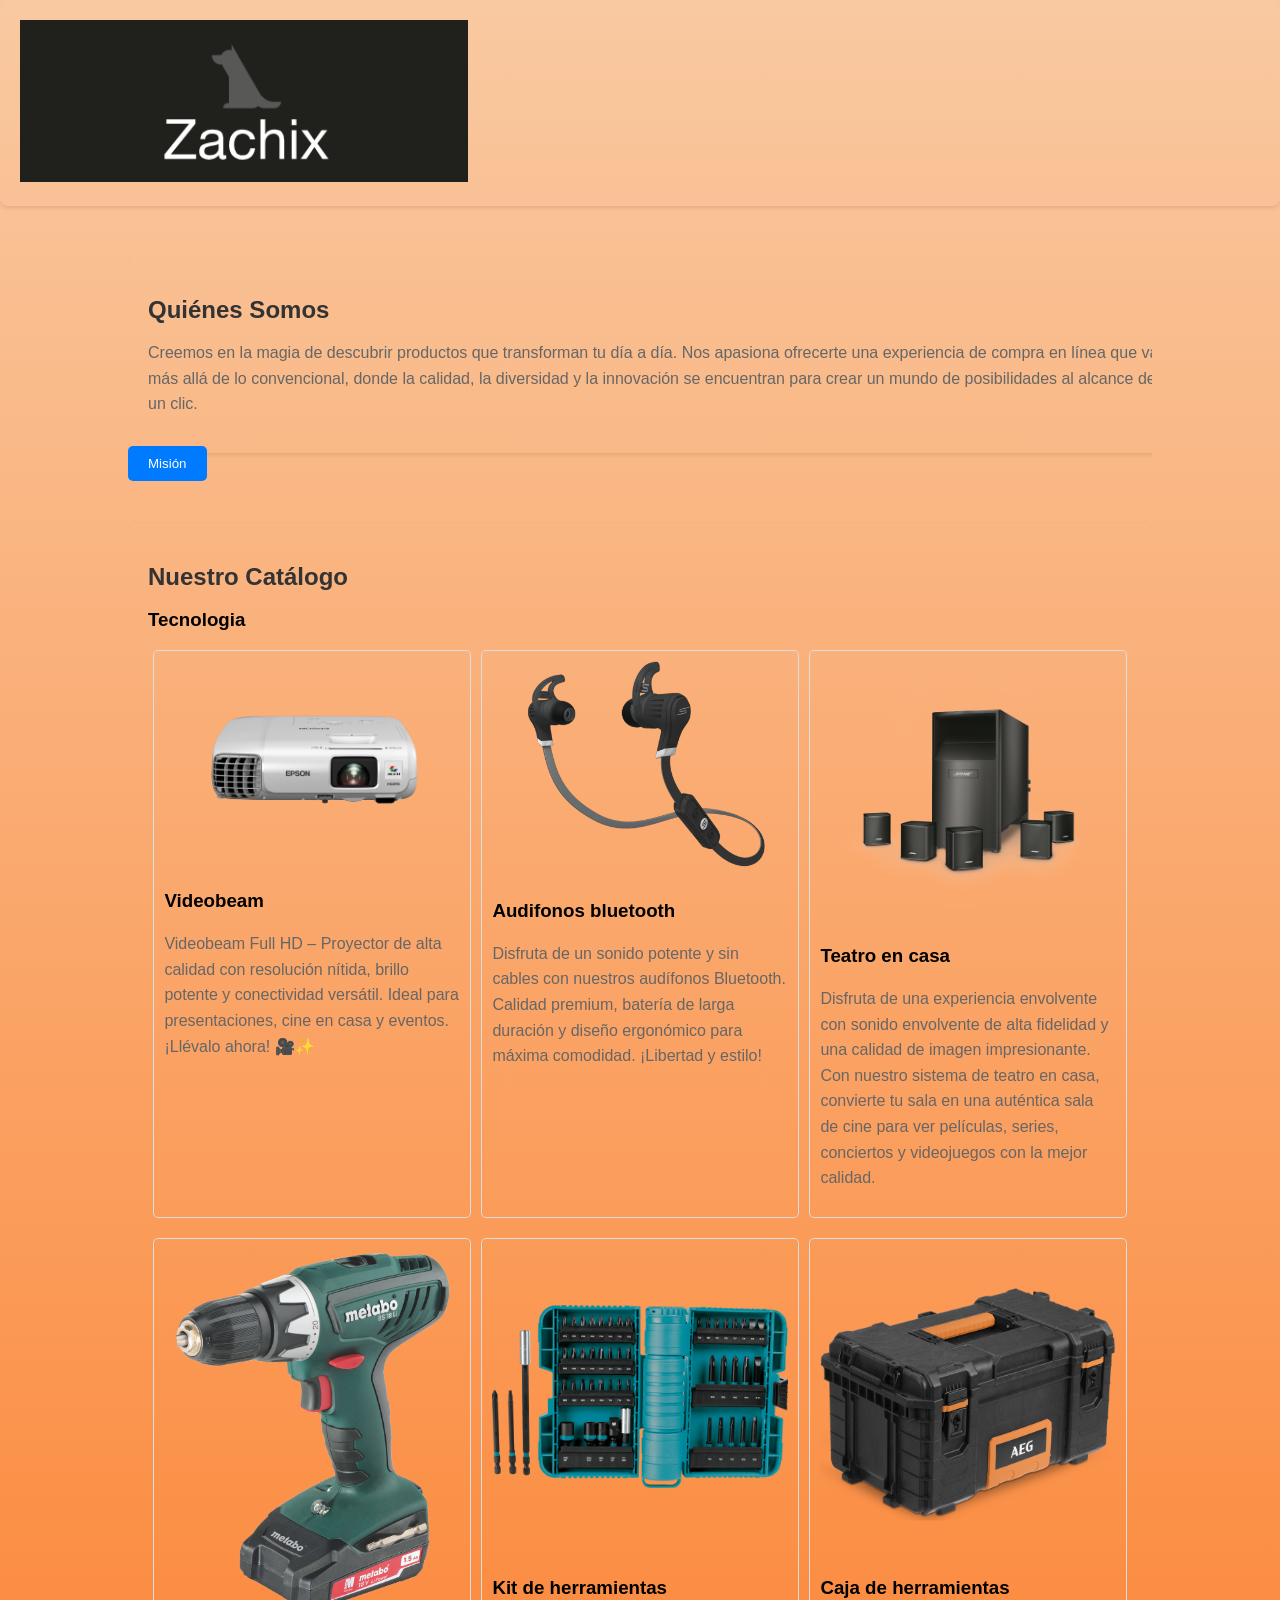
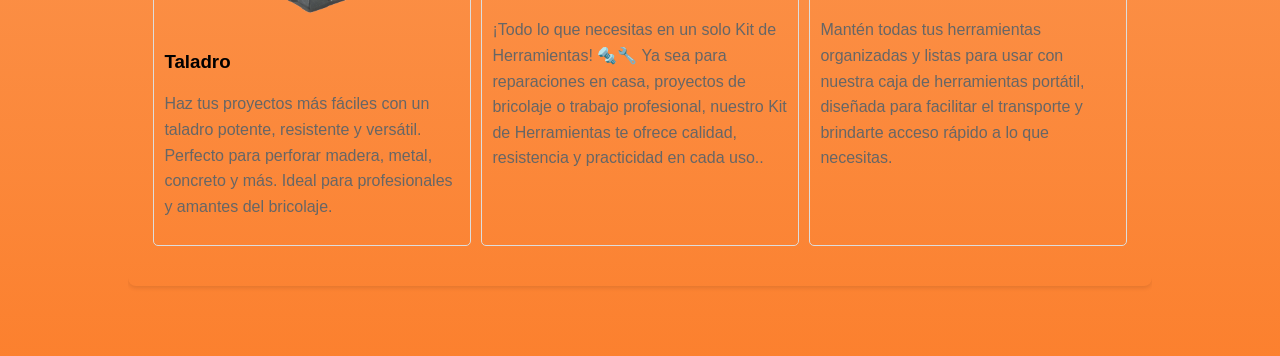
<file: index.html>
<!DOCTYPE html>
<html lang="es">
<head>
    <meta charset="UTF-8">
    <meta name="viewport" content="width=device-width, initial-scale=1.0">
    <link rel="icon" type="image/png" href="Imagenes/perro.png">
    <title>ZachixCo</title>
<link rel="stylesheet" href="style.css">
</head>
<body>
<div>
  <section>
  <img src="Imagenes/zachix.PNG" alt="">
</section>
</div>
    <div class="container">
        <button id="toggleButton">Misión</button>
        <div class="slider">
            <section class="quienes-somos">
                <h2>Quiénes Somos</h2>
                <p> Creemos en la magia de descubrir productos que transforman tu día a día. Nos apasiona ofrecerte una experiencia de compra en línea que va más allá de lo convencional, donde la calidad, la diversidad y la innovación se encuentran para crear un mundo de posibilidades al alcance de un clic.</p>
            </section>
            <section class="mision">
                <h2>Nuestra Misión</h2>
                <p>Nuestra misión es ofrecer productos innovadores, accesibles y de alta calidad que mejoren la vida de nuestros clientes. Nos enfocamos en brindar una experiencia de compra fácil, segura y rápida, asegurando satisfacción total a través de un servicio personalizado y una logística eficiente.</p>
            </section>
            <section class="vision">
                <h2>Nuestra Visión</h2>
                <p>Nuestra Visión es ser la tienda en línea de referencia en Bogotá y la región, destacándonos por la calidad, variedad y accesibilidad de nuestros productos. Buscamos consolidarnos como la opción preferida de los consumidores locales, ofreciendo un servicio confiable, entregas rápidas y una experiencia de compra excepcional.</p>
            </section>
        </div>
        <section class="catalogo">
            <h2>Nuestro Catálogo</h2>
            <h3>Tecnologia</h3>
            <div class="productos">
              <div class="producto">
                <img src="Imagenes/videobeam.png" alt="Producto 1">
                <h3>Videobeam</h3>
                <p>Videobeam Full HD – Proyector de alta calidad con resolución nítida, 
                brillo potente y conectividad versátil. Ideal para presentaciones,
                cine en casa y eventos. ¡Llévalo ahora! 🎥✨</p>
              </div>
              <div class="producto">
                <img src="Imagenes/audifonos.png" alt="Producto 2">
                <h3>Audifonos bluetooth</h3>
                <p>Disfruta de un sonido potente y sin cables con nuestros audífonos Bluetooth. 
                Calidad premium, batería de larga duración y diseño ergonómico para máxima comodidad.
                ¡Libertad y estilo!</p>
              </div>
              <div class="producto">
                <img src="Imagenes/teatro.png" alt="Producto 3">
                <h3>Teatro en casa</h3>
                <p>Disfruta de una experiencia envolvente con sonido envolvente de alta fidelidad y una calidad de imagen impresionante. Con nuestro sistema de teatro en casa, convierte tu sala en una auténtica sala de cine para ver películas, series, conciertos y videojuegos con la mejor calidad.</p>
                </div>
                <div class="producto">
                  <img src="Imagenes/Taladro.png" alt="Producto 4">
                    <h3>Taladro</h3>
                    <p>Haz tus proyectos más fáciles con un taladro potente, resistente y versátil. Perfecto para perforar madera, metal, concreto y más. Ideal para profesionales y amantes del bricolaje.</p>
                  </div>
                  <div class="producto">
                    <img src="Imagenes/Kit de herramientas.png" alt="Producto 5">
                    <h3>Kit de herramientas</h3>
                    <p>¡Todo lo que necesitas en un solo Kit de Herramientas! 🔩🔧
                      Ya sea para reparaciones en casa, proyectos de bricolaje o trabajo profesional, nuestro Kit de Herramientas te ofrece calidad, resistencia y practicidad en cada uso..</p>
                  </div>
                  <div class="producto">
                    <img src="Imagenes/caja de herramientas.png" alt="Producto 6">
                    <h3>Caja de herramientas</h3>
                    <p>Mantén todas tus herramientas organizadas y listas para usar con nuestra caja de herramientas portátil, diseñada para facilitar el transporte y brindarte acceso rápido a lo que necesitas.</p>
                    </div>
                    </section>
    <script src="script.js"></script>
    </body>
</html>
</file>
<file: style.css>
body {
    font-family: sans-serif;
    font-size: auto;
    margin: 0;
    padding: 0;
    background: linear-gradient(rgb(249, 201, 161), rgba(251, 102, 3, 0.826));
    background-repeat: no-repeat;
}

.container {
    width: 80%;
    margin: 50px auto;
    overflow: hidden;
    
}
section {
    padding: 20px;
    margin-bottom: 20px;
    border-radius: 8px;
    box-shadow: 0 2px 4px rgba(0, 0, 0, 0.1);
}

h2 {
    color: #333;
    margin-bottom: 15px;
}
.slider {
    display: flex;
    transition: transform 0.5s ease-in-out;
}

.slider section {
    min-width: 100%;
    margin-bottom: 0px;
}

h2 {
    color: #333;
    margin-bottom: 15px;
}

p {
    color: #666;
    line-height: 1.6;
}

button {
    margin-top: 190px;
    padding: 10px 20px;
    background-color: #007bff;
    color: #fff;
    border: none;
    cursor: pointer;
    border-radius: 5px;
    position: absolute;
}

.catalogo {
    text-align: left;
    margin-top: 70px;
  }
  
  .productos {
    display: flex;
    flex-wrap: wrap;
    justify-content: space-around;
  }
 
  .producto {
    width: 30%;
    margin-bottom: 20px;
    padding: 10px;
    border: 1px solid #ddd;
    border-radius: 5px;
  }
  
  .producto img {
    width: 100%;
    height: auto;
    margin-bottom: 10px;
  }
</file>
